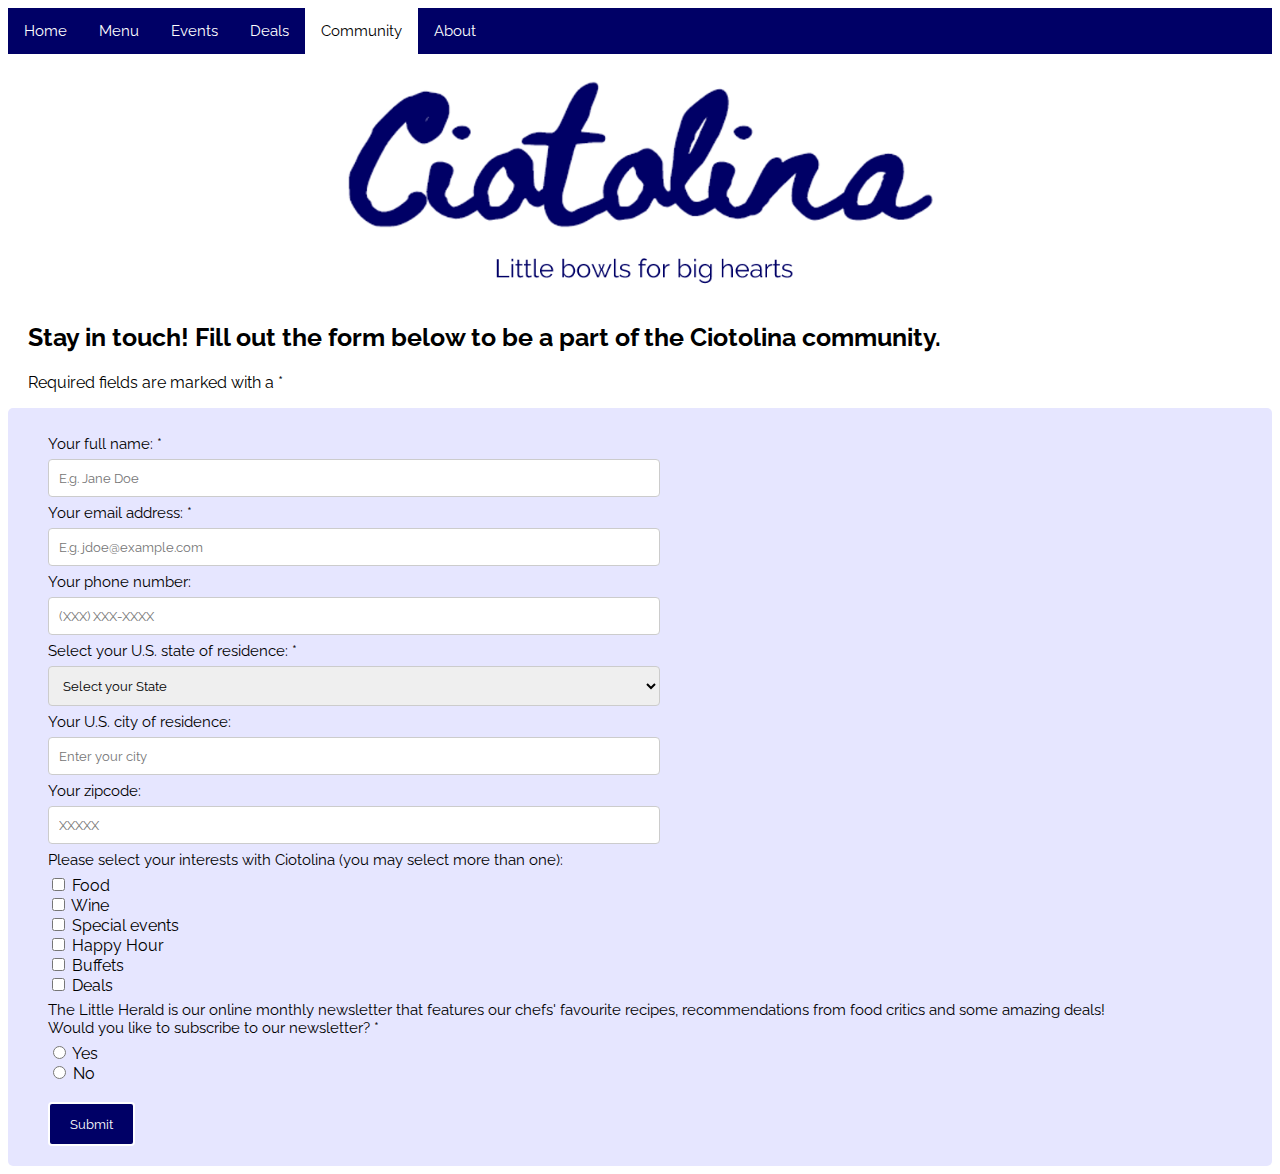
<file: index.html>
<!DOCTYPE html>
<html>
<head>
    <meta name="viewport" content="width=device-width, initial-scale=1">
    <link rel="stylesheet" type="text/css" href="style.css">
    <link rel="stylesheet" href="https://cdnjs.cloudflare.com/ajax/libs/font-awesome/4.7.0/css/font-awesome.min.css">
    <link href="https://fonts.googleapis.com/css?family=Raleway&display=swap" rel="stylesheet">
    <link href="https://fonts.googleapis.com/css?family=Beth+Ellen&display=swap" rel="stylesheet">
    <script type="text/javascript" src="formvalidation.js"></script>
</head>
<body>

<!--------------------THE TOP NAVIGATION BAR--------------------------->

<div class="navbar" id="topnavbar">
    <a href="#home">Home</a>
    <a href="#menu">Menu</a>
    <a href="#events">Events</a>
    <a href="#deals">Deals</a>
    <a href="#community" class="active">Community</a>
    <a href="#about">About</a>
    <a href="javascript:void(0);" class="icon" onclick="myFunction()">
        <i class="fa fa-bars"></i>
    </a>
</div>

<!--THIS SCRIPT MAKES THE TOP NAV BAR RESPONSIVE-->

<script>
function myFunction() 
{
    var x = document.getElementById("topnavbar");
    if (x.className === "navbar") 
    {
        x.className += " responsive";
    } 
    else
    {
        x.className = "navbar";
    }
}
</script>


<!------------------HEADER SECTION OF THE FORM----------------------------->

<br><img src="headerimage.PNG" alt="Ciotolina: Little bowls for big hearts" align="center">
<h2>Stay in touch! Fill out the form below to be a part of the Ciotolina community.</h2>
<p>Required fields are marked with a *</p>

<!----------------------EVERYTHING IN THIS CONTAINER IS THE FORM--------------------------->
<!-------------- EACH FIELD IS INSIDE THE DIV CLASS "ROW". DIV CLASS "LABELAREA" AND "INPUTAREA" ARE TO DISTINGUISH BETWEEN THE TWO SECTIONS, AND THESE CLASSNAMES ARE USED ACCORDINGLY IN STYLING. -------------------------------------------------->

<div class="container" id="cont">
  <form name="contactform">
 
<!--NAME-->
        <div class="row">
            <div class="labelarea"><label for="name">Your full name: *</label></div><br>
            <div class="inputarea"><input type="text" id="name" name="fullname" placeholder="E.g. Jane Doe"></div>
        </div>

<!--EMAIL-->
        <div class="row">
            <div class="labelarea"><label for="email">Your email address: *</label></div><br>
            <div class="inputarea"><input type="email" id="email" name="email" placeholder="E.g. jdoe@example.com"></div>
        </div>

<!--PHONE NUMBER-->
        <div class="row">
            <div class="labelarea"><label for="phone">Your phone number:</label></div><br>
            <div class="inputarea"><input type="tel" id="phone" name="phone" placeholder="(XXX) XXX-XXXX"></div>
        </div>

<!--STATE-->
        <div class="row">
            <div class="labelarea"><label for="state">Select your U.S. state of residence: *</label></div><br>
            <div class="inputarea">
        		<select id="state" name="state">
                    <option value="default">Select your State</option>
                    <option value="Alabama">Alabama </option>
                    <option value="Alaska">Alaska </option>
                    <option value="Arizona">Arizona </option>
                    <option value="Arkansas">Arkansas </option>
                    <option value="California">California </option>
                    <option value="Colorado">Colorado </option>
                    <option value="Connecticut">Connecticut </option>
                    <option value="Delaware">Delaware </option>
                    <option value="Florida">Florida </option>
                    <option value="Georgia">Georgia </option>
                    <option value="Hawaii">Hawaii </option>
                    <option value="Idaho">Idaho </option>
                    <option value="Illinois">Illinois </option>
                    <option value="Indiana">Indiana </option>
                    <option value="Iowa">Iowa </option>
                    <option value="Kansas">Kansas </option>
                    <option value="Kentucky">Kentucky </option>
                    <option value="Louisiana">Louisiana </option>
                    <option value="Maine">Maine </option>
                    <option value="Maryland">Maryland </option>
                    <option value="Massachusetts">Massachusetts </option> 
                    <option value="Michigan">Michigan </option>
                    <option value="Minnesota">Minnesota </option>
                    <option value="Mississippi">Mississippi </option>
                    <option value="Missouri">Missouri </option>
                    <option value="Montana">Montana </option>
                    <option value="Nebraska">Nebraska </option>
                    <option value="Nevada">Nevada </option>
                    <option value="New Hampshire">New Hampshire </option>
                    <option value="New Jersey">New Jersey </option>
                    <option value="New Mexico">New Mexico </option>
                    <option value="New York">New York </option>
                    <option value="North Carolina">North Carolina </option>
                    <option value="North Dakota">North Dakota </option>
                    <option value="Ohio">Ohio </option>
                    <option value="Oklahoma">Oklahoma </option>
                    <option value="Oregon">Oregon </option>
                    <option value="Pennsylvania">Pennsylvania </option> 
                    <option value="Rhode Island">Rhode Island </option>
                    <option value="South Carolina">South Carolina </option>
                    <option value="South Dakota">South Dakota </option>
                    <option value="Tennessee">Tennessee </option>
                    <option value="Texas">Texas </option>
                    <option value="Utah">Utah </option>
                    <option value="Vermont">Vermont </option>
                    <option value="Virginia">Virginia </option>
                    <option value="Washington">Washington </option>
                    <option value="Washington D.C. (District of Columbia)">Washington D.C. (District of Columbia) </option>
                    <option value="West Virginia">West Virginia </option>
                    <option value="Wisconsin">Wisconsin </option>
                    <option value="Wyoming">Wyoming </option>
          		</select>
            </div>
        </div>

<!--CITY-->
        <div class="row">
            <div class="labelarea"><label for="city">Your U.S. city of residence: </label></div><br>
            <div class="inputarea"><input type="text" id="city" name="city" placeholder="Enter your city"></div>
        </div>

<!--ZIPCODE-->
        <div class="row">
            <div class="labelarea"><label for="zipcode">Your zipcode:</label></div><br>
            <div class="inputarea"><input type="text" id="zip" name="zipcode" placeholder="XXXXX"></div>
        </div>

<!--INTERESTS-->
        <div class="row">
            <div class="labelarea"><label for="interest">Please select your interests with Ciotolina (you may select more than one):</label></div><br>
            <div class="inputarea">
            	<input type="checkbox" id="interest1" name="interest" value="Food"> Food<br>
    			<input type="checkbox" id="interest2" name="interest" value="Wine"> Wine<br>
    			<input type="checkbox" id="interest3" name="interest" value="Special events"> Special events<br>
    			<input type="checkbox" id="interest4" name="interest" value="Happy Hour"> Happy Hour<br>
    			<input type="checkbox" id="interest5" name="interest" value="Buffets"> Buffets<br>
    			<input type="checkbox" id="interest6" name="interest" value="Deals"> Deals<br>
            </div>
        </div>

<!--NEWSLETTER-->
        <div class="row">
            <div class="labelarea"><label for="newsletter">The Little Herald is our online monthly newsletter that features our chefs' favourite recipes, recommendations from food critics and some amazing deals! <br> Would you like to subscribe to our newsletter? *</label><br></div><br>
            <div class="inputarea">
    			<input type="radio" id="newsletterY" name="news" value="Yes"> Yes<br>
    			<input type="radio" id="newsletterN" name="news" value="No"> No<br>
            </div>
        </div><br>


<!--SUBMIT BUTTON-->
    	<div class="button"><input type="submit" value="Submit" onclick="validate()"></div>
</div>
</form>
</body>
</html>
</file>
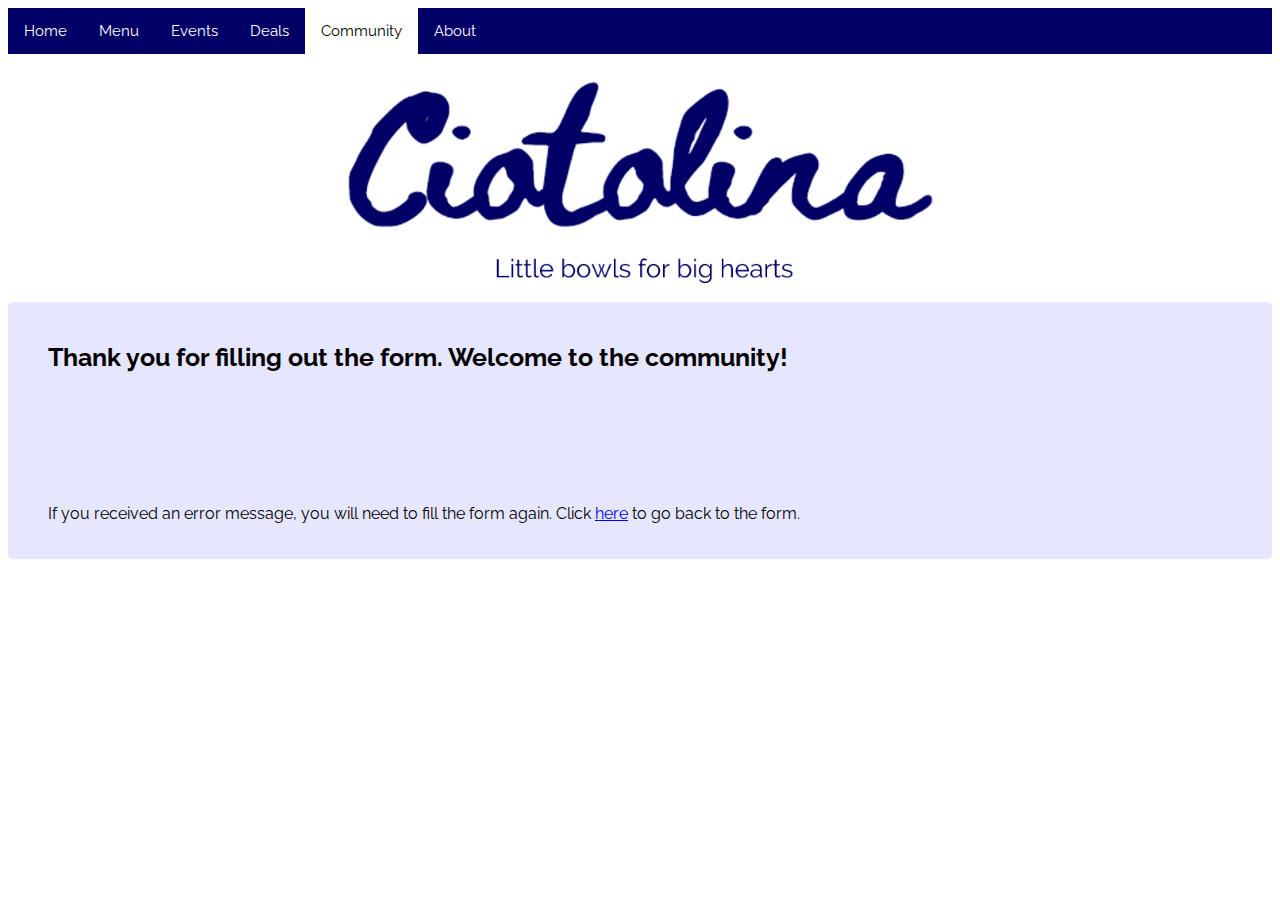
<file: submitted.html>
<!DOCTYPE html>
<html>
<head>
    <meta name="viewport" content="width=device-width, initial-scale=1">
    <link rel="stylesheet" type="text/css" href="style.css">
    <link rel="stylesheet" href="https://cdnjs.cloudflare.com/ajax/libs/font-awesome/4.7.0/css/font-awesome.min.css">
    <link href="https://fonts.googleapis.com/css?family=Raleway&display=swap" rel="stylesheet">
    <link href="https://fonts.googleapis.com/css?family=Beth+Ellen&display=swap" rel="stylesheet">
    <script type="text/javascript" src="formvalidation.js"></script>
</head>
<body>

<!--------------------THE TOP NAVIGATION BAR--------------------------->

<div class="navbar" id="topnavbar">
    <a href="#home">Home</a>
    <a href="#menu">Menu</a>
    <a href="#events">Events</a>
    <a href="#deals">Deals</a>
    <a href="#community" class="active">Community</a>
    <a href="#about">About</a>
    <a href="javascript:void(0);" class="icon" onclick="myFunction()">
        <i class="fa fa-bars"></i>
    </a>
</div>

<!--THIS SCRIPT MAKES THE TOP NAV BAR RESPONSIVE-->

<script>
function myFunction() 
{
    var x = document.getElementById("topnavbar");
    if (x.className === "navbar") 
    {
        x.className += " responsive";
    } 
    else
    {
        x.className = "navbar";
    }
}
</script>


<!------------------HEADER SECTION OF THE FORM----------------------------->

<br><img src="headerimage.PNG" alt="Ciotolina: Little bowls for big hearts" align="center">
<div class="container">
<h2> Thank you for filling out the form. Welcome to the community!</h2>

<br><br><br><br><br><p>If you received an error message, you will need to fill the form again. Click <a href="index.html" alt = "Community Sign In Page">here</a> to go back to the form.
</div>
</body>
</html>
</file>
<file: style.css>
/*
NOTE THE FONT COLORS AND SIZES FOR ALL ELEMENTS:
BACKGROUND OF FORM: #e6e6ff (95% DILUTED LILAC)
TOP NAVIGATION BAR BACKGROUND: #000066 (20% DILUTED LILAC)
TOP NAVIGATION BAR HOVER: #e6e6ff (95% DILUTED LILAC)
TOP NAVIGATION BAR SELECTED ELEMENT: WHITE
SUBMIT BUTTON BACKGROUND: #000066 (20% DILUTED LILAC)
SUBMIT BUTTON HOVER: WHITE
*/


* {
  box-sizing: border-box;
  font-family: 'Raleway', sans-serif;
}

img{
  display: block;
  margin-left: auto;
  margin-right: auto;
  width: 50%;
}
/*-------------------------------------------------------------------------------------------------------------*/

/*Start CSS for the form elements*/

p{
  margin-left: 20px;
}

h2{
  margin-left: 20px;
  font-size: 25px;
}

input[type=text], input[type=tel], input[type=email], input[type=number], select{
  width: 100%;
  padding: 10px;
  border: 1px solid #ccc;
  border-radius: 4px;
  resize: vertical;
}

label{
  display: inline-block;
  font-size: 15px;
}

input[type=submit] {
  margin-left: 20px;
  background-color: #000066;
  color: white;
  padding: 12px 20px;
  border: 2px solid white;
  border-radius: 4px;
  cursor: pointer;
  align-items: center;
}

input[type=submit]:hover {
  background-color: white;
  color: black;
  border: 2px solid #000066;
}

.container {
  border-radius: 5px;
  background-color: #e6e6ff;
  padding: 20px;
}


.labelarea {
  float: left;
  width: 100%;
  margin-top: 6px;
  margin-left: 20px;
  margin-right: 20px;
}

.inputarea {
  float: left;
  width: 50%;
  margin-top: 6px;
  margin-left: 20px;
  margin-right: 20px;
}

.row:after {
  content: "";
  display: table;
  clear: both;
}

/* Responsive layout - when the screen is less than 600px wide, all fields fill width of screen except checkboxes and radio */
@media screen and (max-width: 600px) {
  .labelarea, .inputarea, input[type=submit] {
    width: 100%;
    margin-top: 6px;
    margin-left: 6px;
    margin-right: 6px;
  }
}


/*End CSS for the Form Elements*/


/*-------------------------------------------------------------------------------------------------------------*/

/*Start CSS for the Top Navigation Bar*/
.navbar {
  overflow: hidden;
  background-color:#000066;
}

.navbar a {
  float: left;
  display: block;
  color: white;
  font-weight: normal;
  text-align: center;
  padding: 14px 16px;
  text-decoration: none;
  font-size: 15px;
}

.navbar a:hover {
  background-color:#e6e6ff ;
  color: black;
}

.navbar a.active {
  background-color: white;
  color: black;
}

.navbar .icon {
  display: none;
}

/*Responsive design for the menu: when width is less than 600px, turn menu bar into hamburger menu icon*/

@media screen and (max-width: 600px) {
  .navbar a {display: none;}
  .navbar a.icon {
    float: left;
    display: block;
  }
}

@media screen and (max-width: 600px) {
  .navbar.responsive {position: relative;}
  .navbar.responsive .icon {
    position: absolute;
    right: 0;
    top: 0;
  }
  .navbar.responsive a {
    float: none;
    display: block;
    text-align: left;
  }

/*End CSS for the Top Navigation Bar*/
</file>
